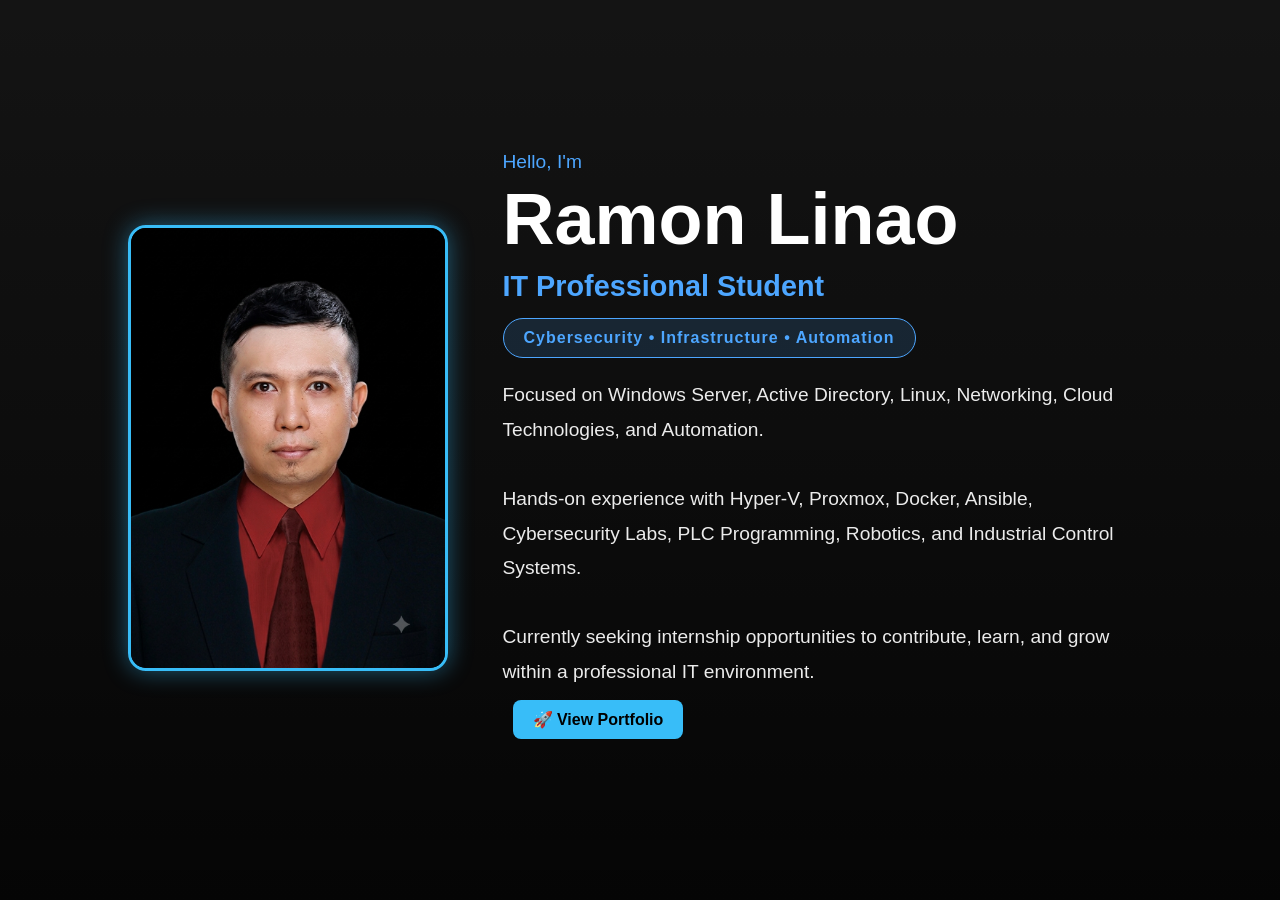
<file: index.html>
<!DOCTYPE html>

<html lang="en">

<head>
<meta charset="UTF-8">
<meta name="viewport" content="width=device-width, initial-scale=1.0">

<title>Ramon Linao</title>

<link rel="stylesheet" href="style.css">

<link
    rel="stylesheet"
    href="https://cdnjs.cloudflare.com/ajax/libs/font-awesome/6.5.1/css/all.min.css"
    integrity="sha384-t1nt8BQoYMLFN5p42tRAtuAAFQaCQODekUVeKKZrEnEyp4H2R0RHFz0KWpmj7i8g"
    crossorigin="anonymous"
    referrerpolicy="no-referrer"
>

</head>

<body>

<div class="landing-container">

<div class="landing-image">
    <img src="images/ramonlinao.png" alt="Ramon Linao">
</div>

<div class="landing-content">
<h4>Hello, I'm</h4>

<h1>Ramon Linao</h1>

<h2>IT Professional Student</h2>

<div class="hero-badge">
    Cybersecurity • Infrastructure • Automation
</div>

<p class="hero-summary">

Focused on Windows Server, Active Directory,
Linux, Networking, Cloud Technologies,
and Automation.

<br><br>

Hands-on experience with Hyper-V, Proxmox,
Docker, Ansible, Cybersecurity Labs,
PLC Programming, Robotics,
and Industrial Control Systems.

<br><br>

Currently seeking internship opportunities
to contribute, learn, and grow within a
professional IT environment.

</p>
    
    <a href="portfolio.html" class="btn">
        🚀 View Portfolio
    </a>
</div>

</div>

</body>
</html>
</file>
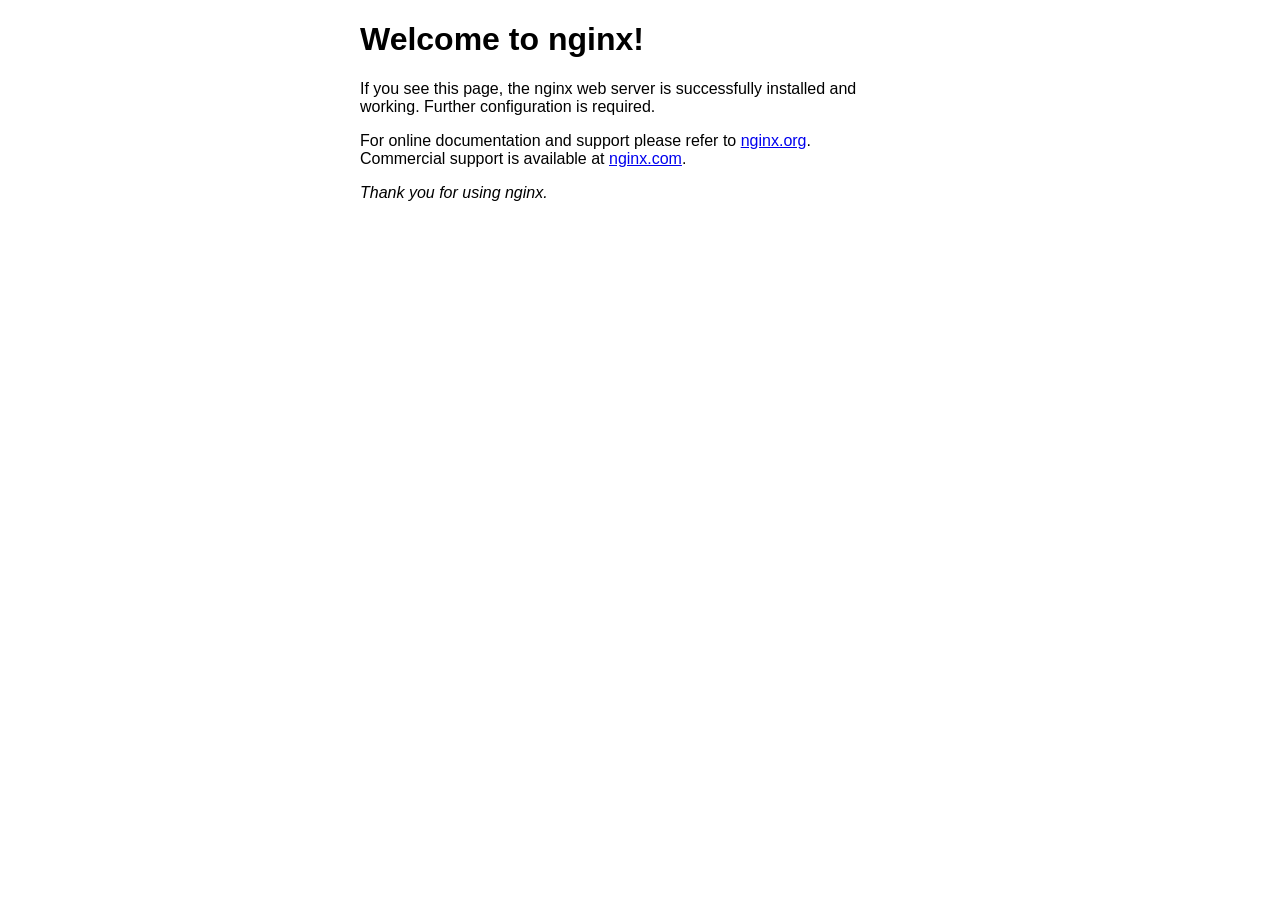
<file: index.nginx-debian.html>
<!DOCTYPE html>
<html>
<head>
<title>Welcome to nginx!</title>
<style>
html { color-scheme: light dark; }
body { width: 35em; margin: 0 auto;
font-family: Tahoma, Verdana, Arial, sans-serif; }
</style>
</head>
<body>
<h1>Welcome to nginx!</h1>
<p>If you see this page, the nginx web server is successfully installed and
working. Further configuration is required.</p>

<p>For online documentation and support please refer to
<a href="http://nginx.org/">nginx.org</a>.<br/>
Commercial support is available at
<a href="http://nginx.com/">nginx.com</a>.</p>

<p><em>Thank you for using nginx.</em></p>
</body>
</html>
</file>
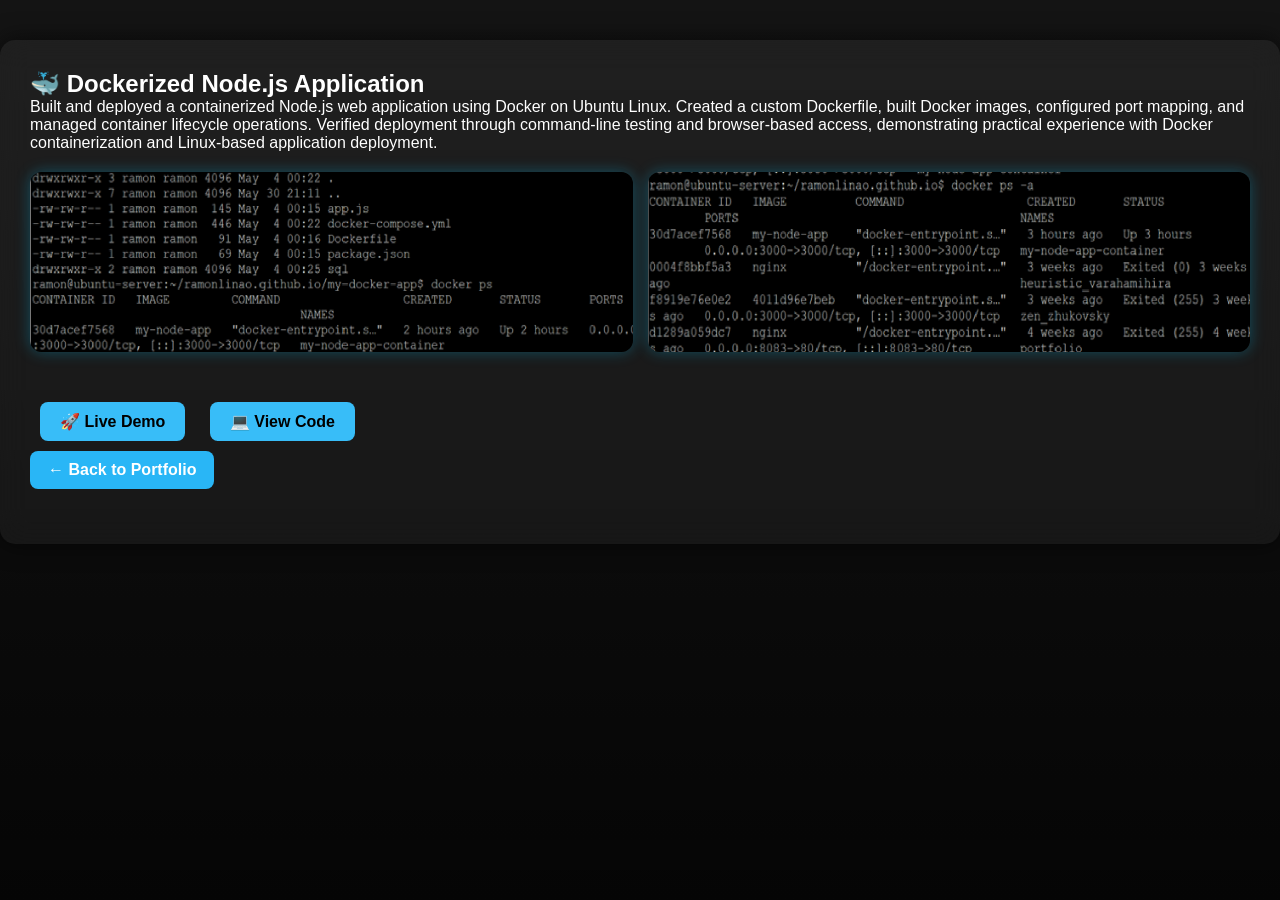
<file: projects/docker.html>
<!DOCTYPE html>
<html lang="en">
<head>
    <meta charset="UTF-8">
    <title>Dockerized Node.js Application</title> 
    <link rel="stylesheet" href="../style.css">
</head>
<body>

<section class="card">
    <h1>🐳 Dockerized Node.js Application</h1>
    <p>
    Built and deployed a containerized Node.js web application using Docker
    on Ubuntu Linux. Created a custom Dockerfile, built Docker images,
    configured port mapping, and managed container lifecycle operations.
    Verified deployment through command-line testing and browser-based
    access, demonstrating practical experience with Docker containerization
    and Linux-based application deployment.
    </p>
    
    <!-- 🔥 SCREENSHOTS -->
    <div class="project-images">

    <img src="../assets/images/docker-build.png"
         class="project-img"
         alt="Dockerized Node.js Application">

    <img src="../assets/images/docker-containers.png"
         class="project-img"
         alt="Docker Containers">

    </div>    
    
    <!-- 🔥 BUTTONS -->
    <div class="buttons">
    <a href="http://192.168.5.137:3000"
       target="_blank"
       class="btn">
    🚀 Live Demo
    </a>
     
    <a href="https://github.com/RamonLinao/ramonlinao.github.io" target="_blank" class="btn">
        💻 View Code
    </a>

    </div>

    <a href="../portfolio.html" class="back-btn">
       ← Back to Portfolio
    </a>

    </section>

</body>
</html>
</file>
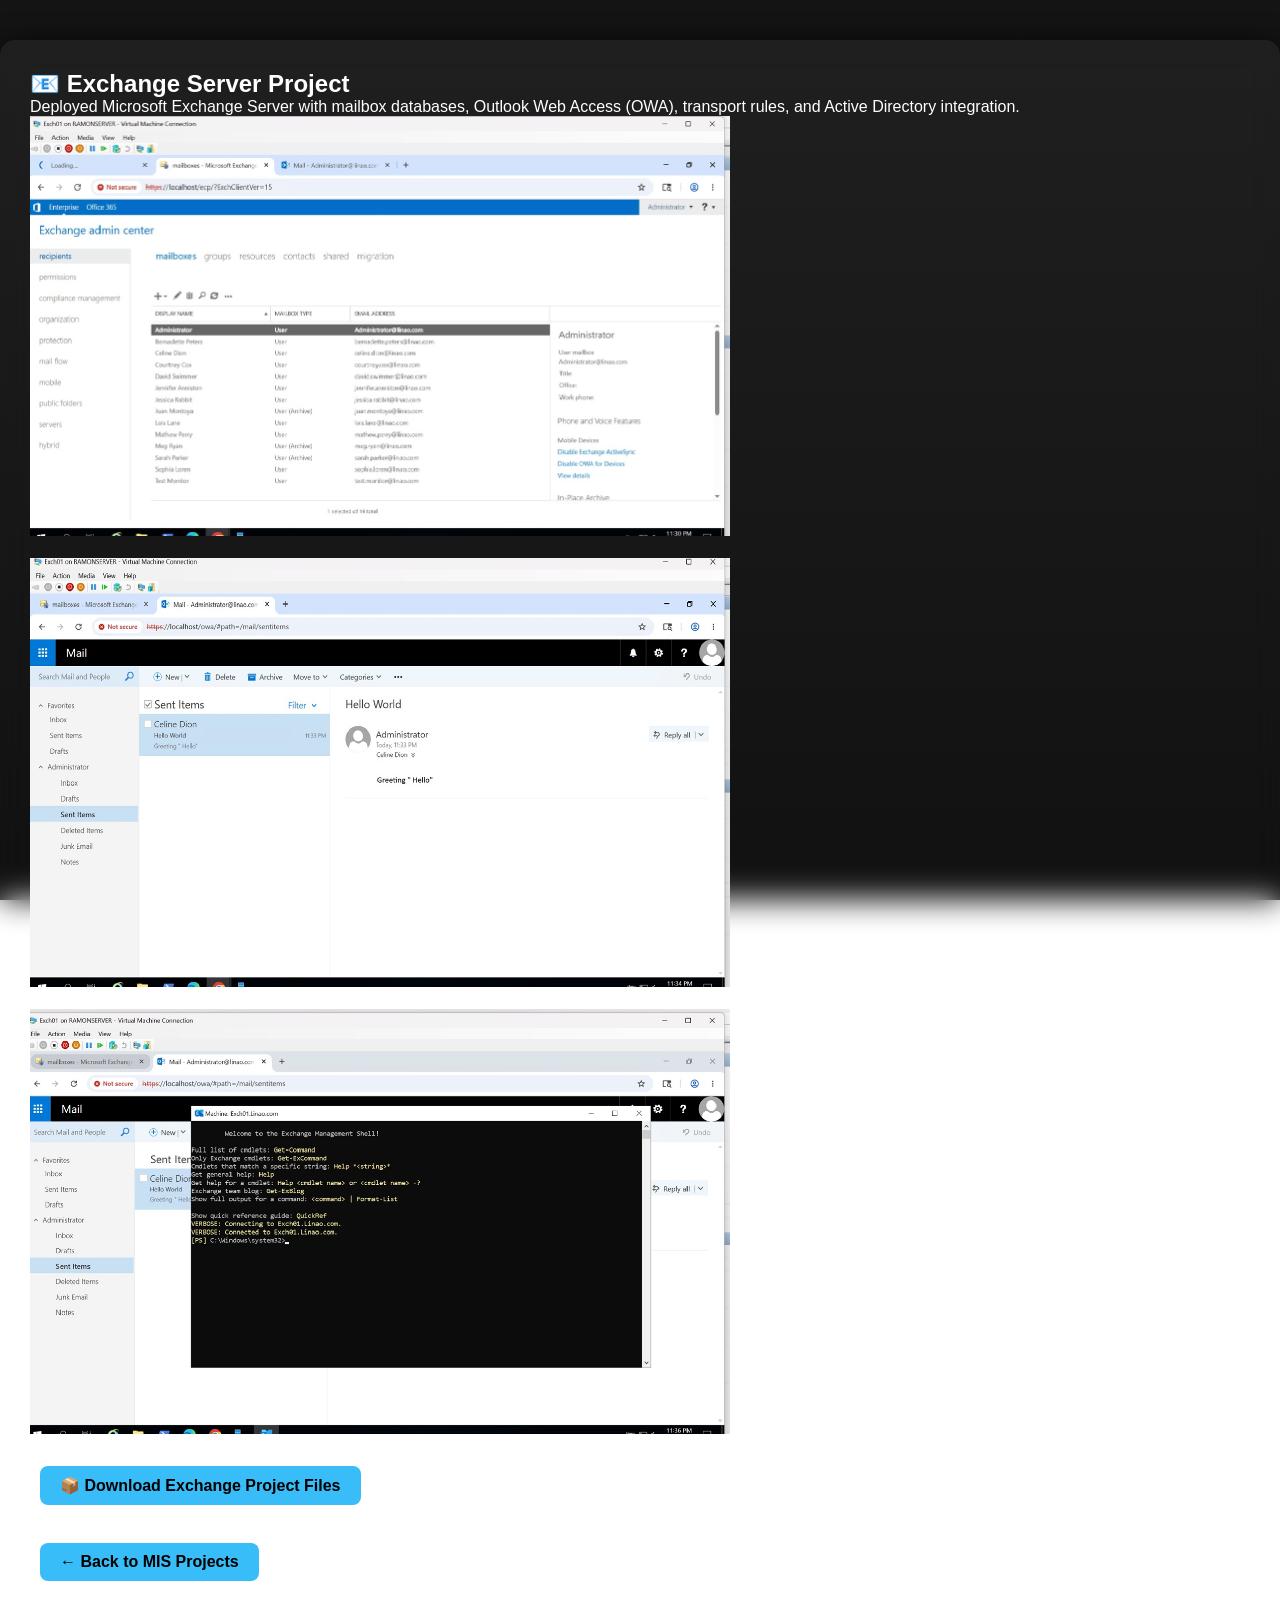
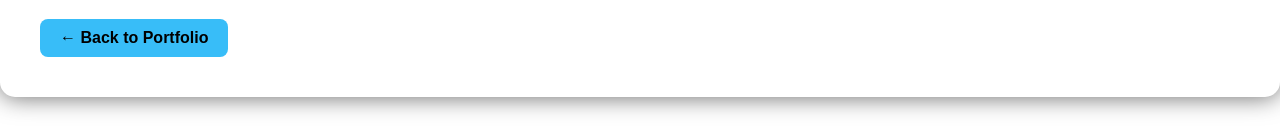
<file: projects/exchange.html>
<!DOCTYPE html>
<html lang="en">

<head>
    <meta charset="UTF-8">
    <title>Exchange Server Project</title>
    <link rel="stylesheet" href="../style.css">
</head>

<body>

<section class="card">

    <h1>📧 Exchange Server Project</h1>

    <p>
        Deployed Microsoft Exchange Server with mailbox databases,
        Outlook Web Access (OWA), transport rules, and Active Directory integration.
    </p>

    <img src="../assets/images/EXCH1.png" width="700">

    <br><br>

    <img src="../assets/images/EXCH2.png" width="700">

    <br><br>

    <img src="../assets/images/EXCH3.png" width="700">

    <br><br>

    <a href="../assets/zip/RamonLinao.zip"
       download
       class="btn">
        📦 Download Exchange Project Files
    </a>

    <br><br>

    <a href="mis.html" class="btn">
        ← Back to MIS Projects
    </a>

    <br><br>

    <a href="../index.html" class="btn">
        ← Back to Portfolio
    </a>

</section>

</body>
</html>
</file>
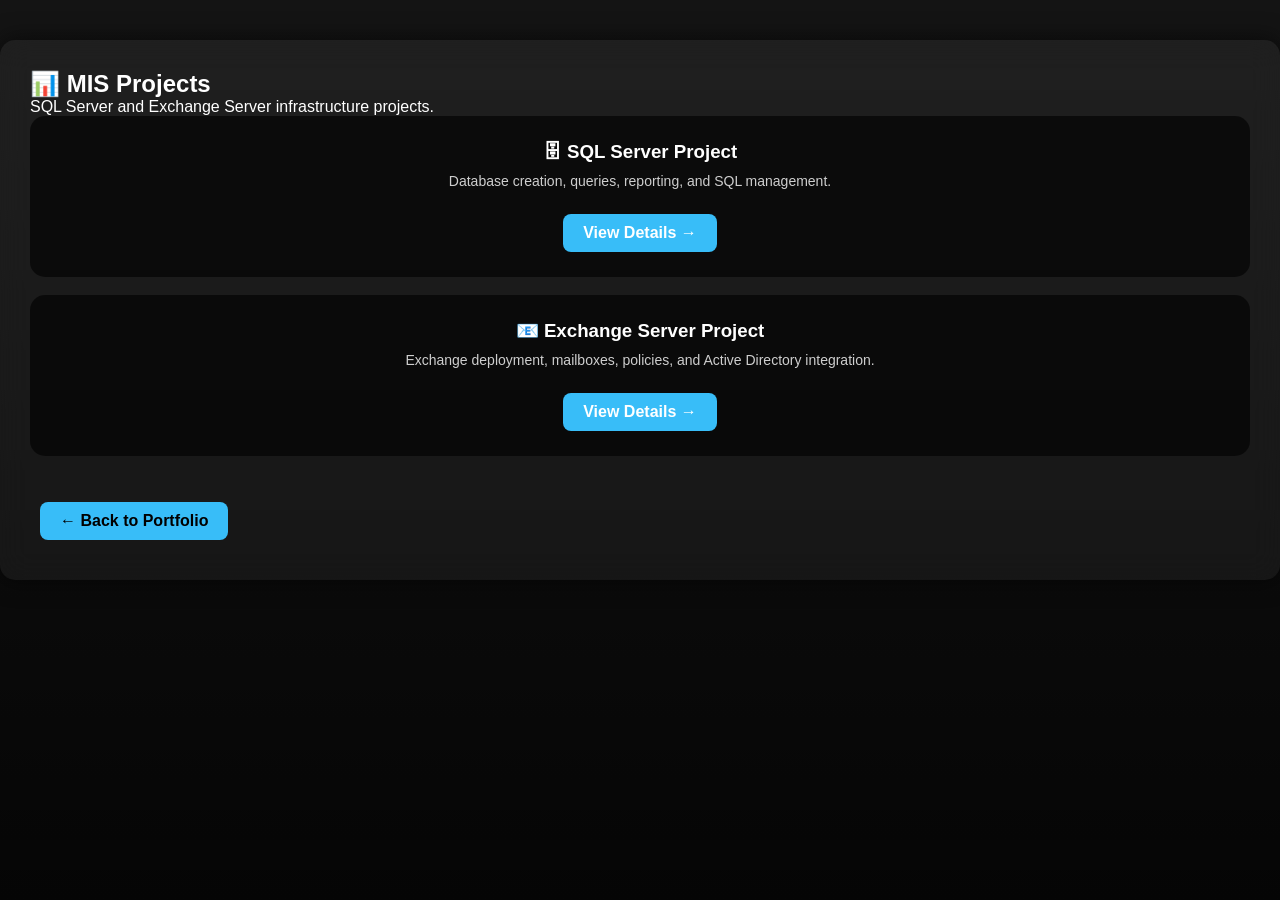
<file: projects/mis.html>
<!DOCTYPE html>
<html lang="en">

<head>
    <meta charset="UTF-8">
    <title>MIS Projects</title>
    <link rel="stylesheet" href="../style.css">
</head>

<body>

<section class="card">

    <h1>📊 MIS Projects</h1>

    <p>
        SQL Server and Exchange Server infrastructure projects.
    </p>

    <div class="project">

        <h3>🗄 SQL Server Project</h3>

        <p>
            Database creation, queries, reporting, and SQL management.
        </p>

        <a href="sqlserver.html" class="btn">
            View Details →
        </a>

    </div>

    <br>

    <div class="project">

    <h3>📧 Exchange Server Project</h3>

    <p>
        Exchange deployment, mailboxes, policies,
        and Active Directory integration.
    </p>

    <a href="exchange.html" class="btn">
        View Details →
    </a>

</div>

<br><br>

<a href="../index.html" class="btn">
    ← Back to Portfolio
</a>

</section>

</body>
</html>
</file>
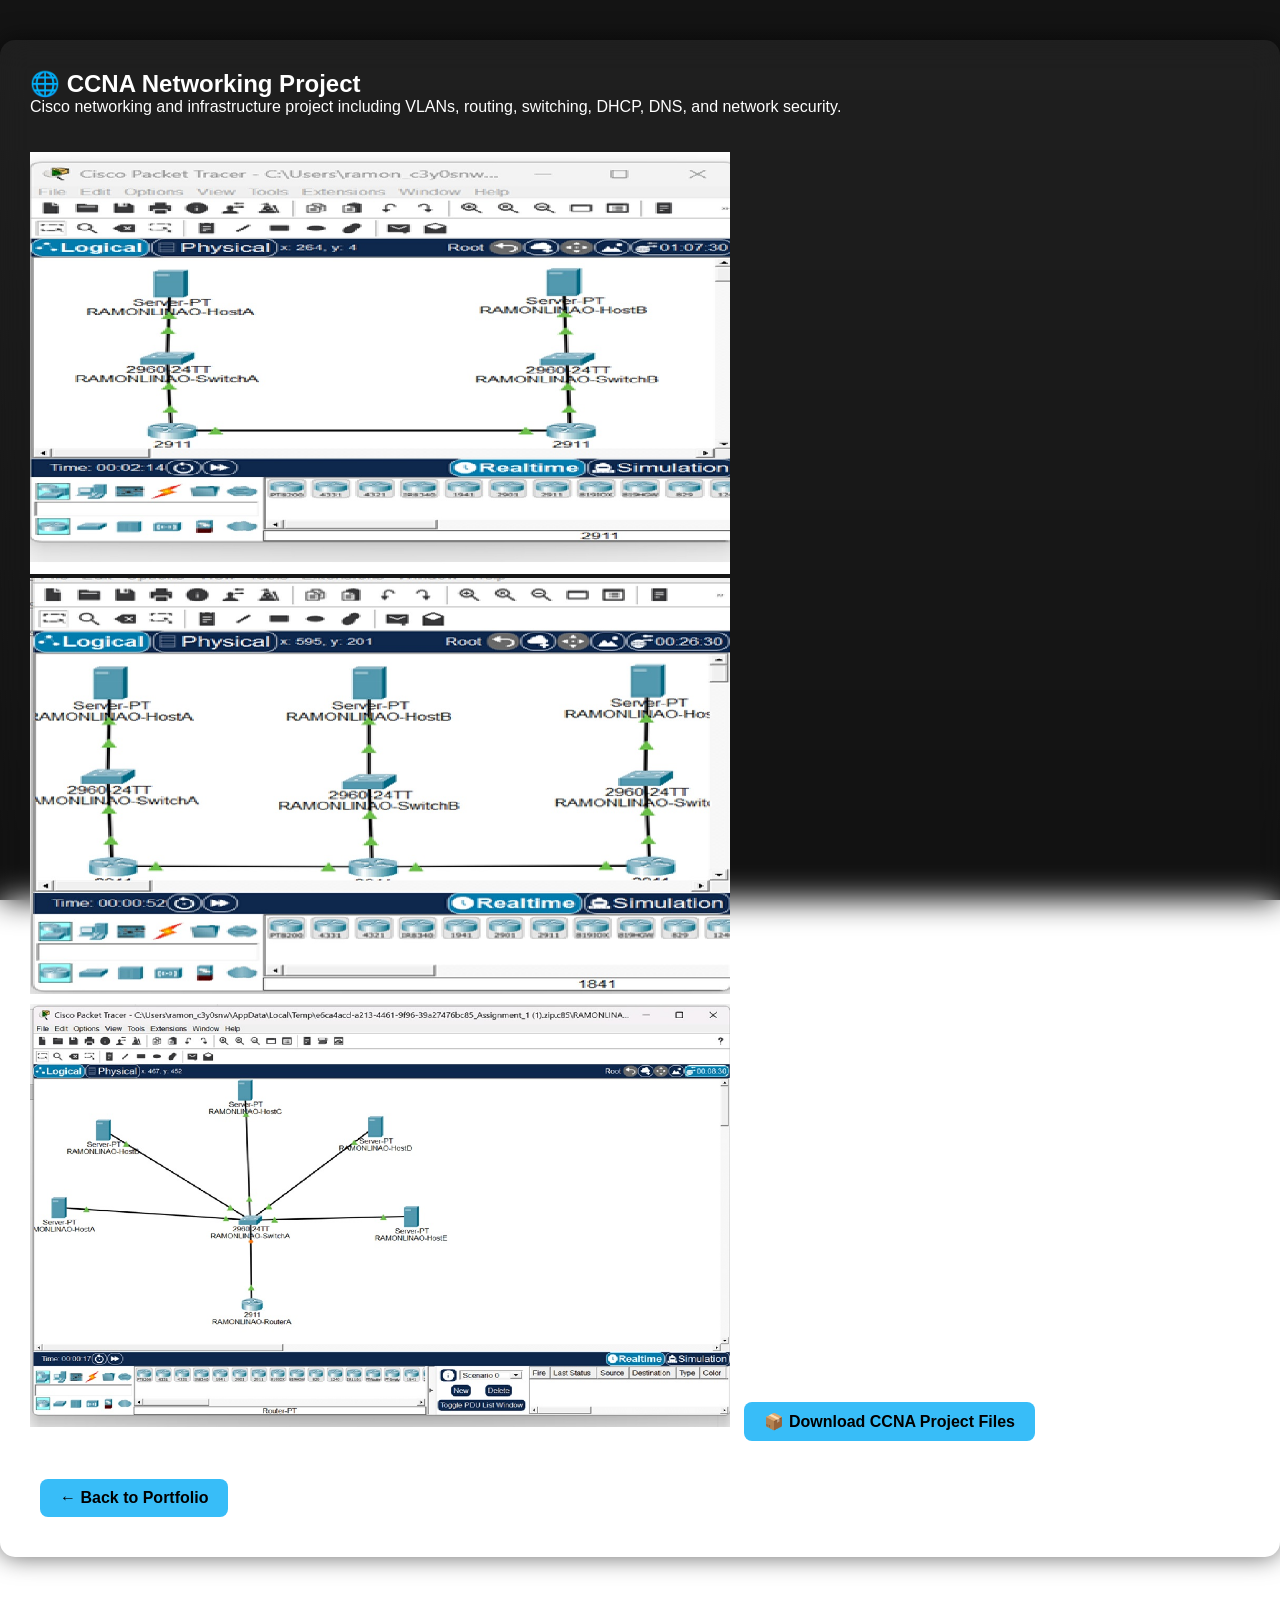
<file: projects/networking.html>
<!DOCTYPE html>
<html lang="en">

<head>
    <meta charset="UTF-8">
    <meta name="viewport" content="width=device-width, initial-scale=1.0">
    <title>CCNA Networking Project</title>

    <link rel="stylesheet" href="../style.css">
</head>

<body>

<section class="card">

    <h1>🌐 CCNA Networking Project</h1>

    <p>
        Cisco networking and infrastructure project including
        VLANs, routing, switching, DHCP, DNS, and network security.
    </p>

    <br><br>

    <img src="../assets/images/packet1.png" width="700">

    <img src="../assets/images/packet2.png" width="700">

    <img src="../assets/images/packet3.png" width="700">
    
    <a href="ccna/CCNA_Project.zip"
       download
       class="btn">
        📦 Download CCNA Project Files
    </a>
    
    <br><br>

    <a href="../index.html" class="btn">
        ← Back to Portfolio
    </a>

</section>

</body>
</html>
</file>
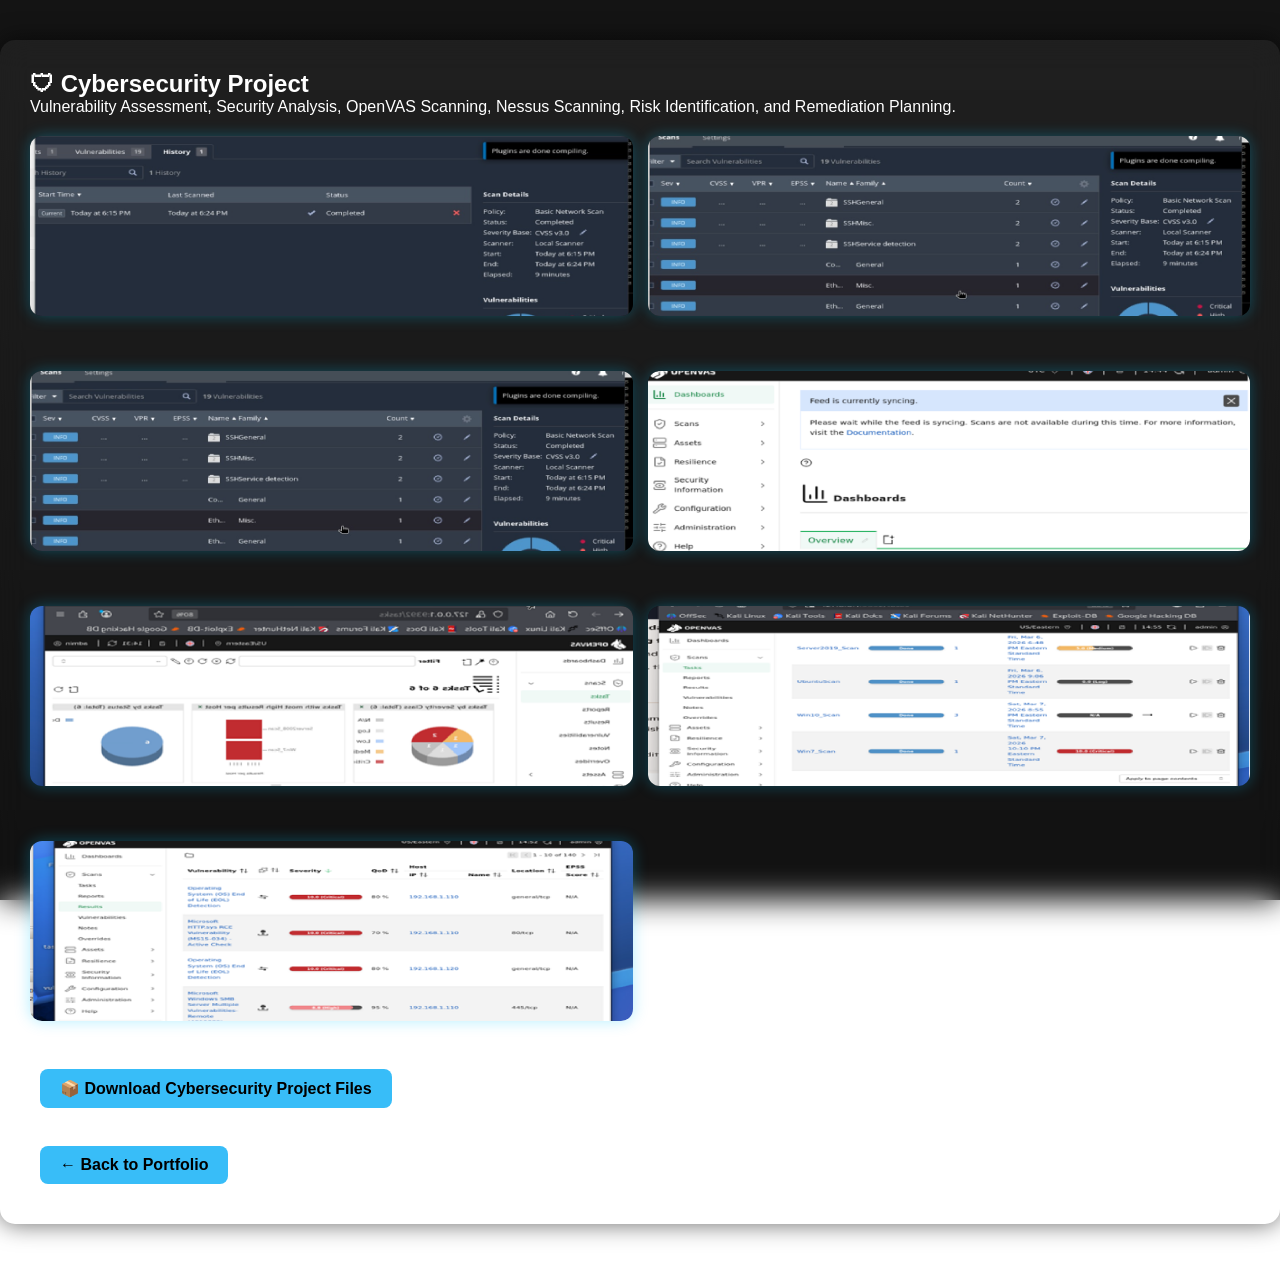
<file: projects/security.html>
<!DOCTYPE html>
<html lang="en">

<head>
    <meta charset="UTF-8">
    <meta name="viewport" content="width=device-width, initial-scale=1.0">
    <title>Cybersecurity Project | Ramon Linao</title>

    <link rel="stylesheet" href="../style.css">
</head>

<body>

<section class="card">

    <h1>🛡 Cybersecurity Project</h1>

    <p>
        Vulnerability Assessment, Security Analysis, OpenVAS Scanning,
        Nessus Scanning, Risk Identification, and Remediation Planning.
    </p>

    <div class="project-images">

        <img src="../assets/images/nessus1.png"
             class="project-img"
             alt="Nessus Scan">

        <img src="../assets/images/nessus2.png"
             class="project-img"
             alt="Nessus Results">

        <img src="../assets/images/nessus3.png"
             class="project-img"
             alt="Nessus Findings">

        <img src="../assets/images/Openvas1.png"
             class="project-img"
             alt="OpenVAS Dashboard">

        <img src="../assets/images/Openvas2.png"
             class="project-img"
             alt="OpenVAS Scan">

        <img src="../assets/images/Openvas3.png"
             class="project-img"
             alt="OpenVAS Report">

        <img src="../assets/images/Openvas4.png"
             class="project-img"
             alt="OpenVAS Results">

    </div>

    <br>

    <a href="../assets/zip/CyberSec.zip"
       download
       class="btn">
       📦 Download Cybersecurity Project Files
    </a>

    <br><br>

    <a href="../index.html"
       class="btn">
       ← Back to Portfolio
    </a>

</section>

</body>
</html>
</file>
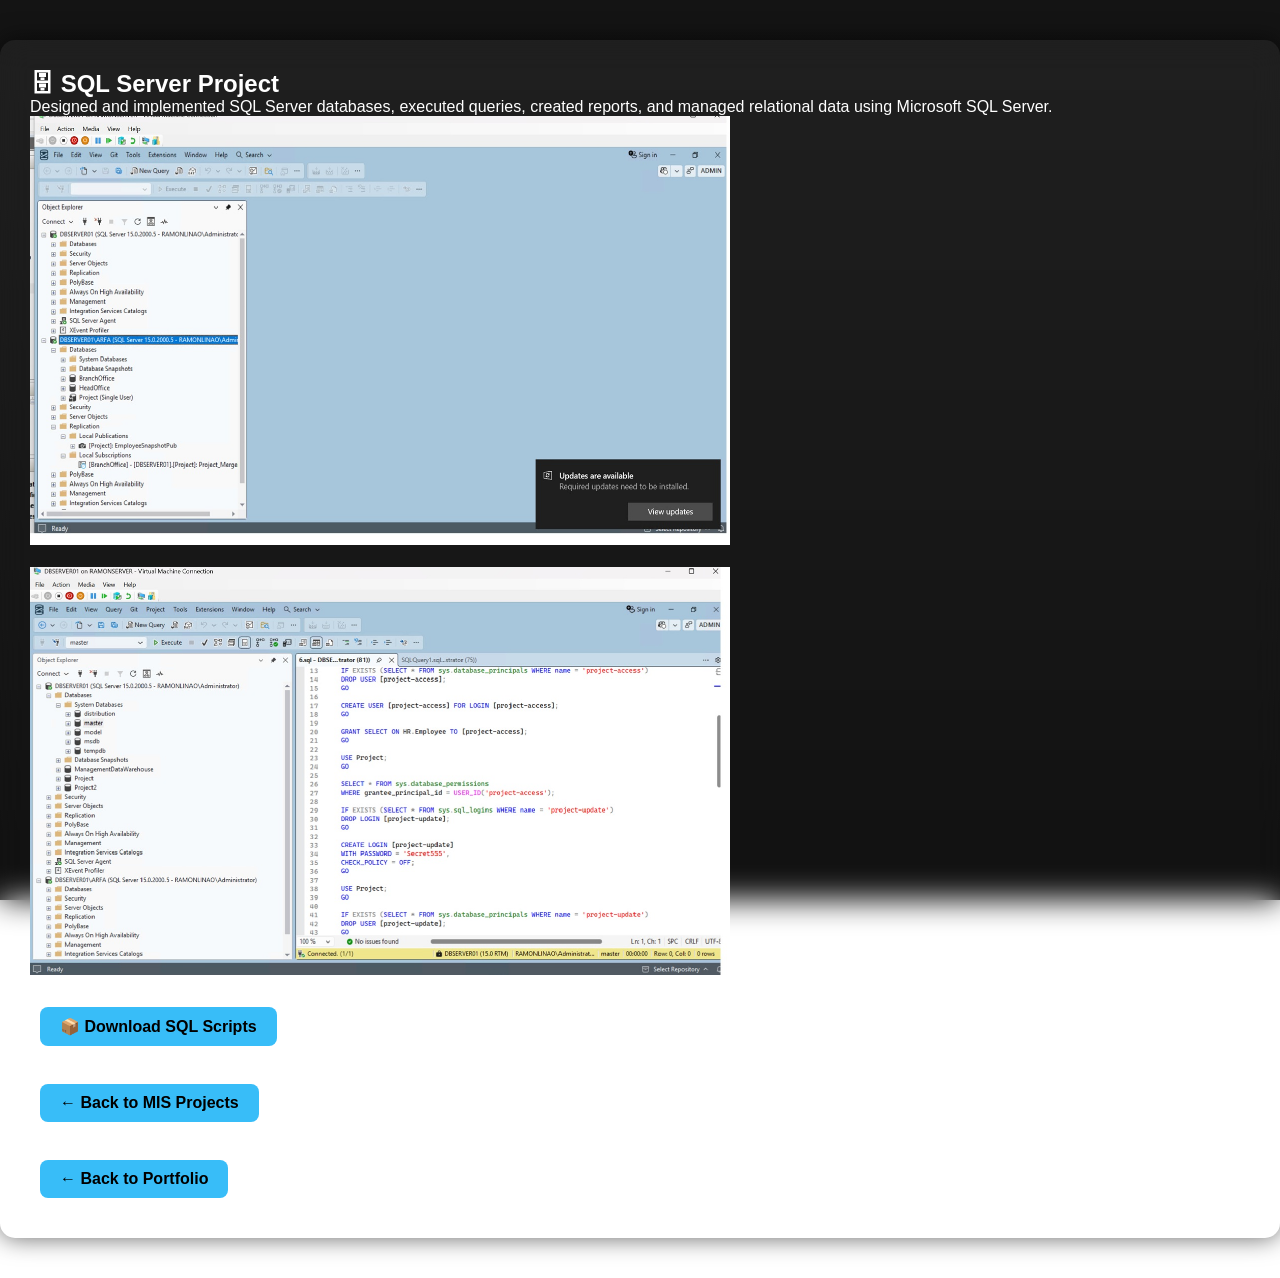
<file: projects/sqlserver.html>
<!DOCTYPE html>
<html lang="en">

<head>
    <meta charset="UTF-8">
    <title>SQL Server Project</title>
    <link rel="stylesheet" href="../style.css">
</head>

<body>

<section class="card">

    <h1>🗄 SQL Server Project</h1>

    <p>
        Designed and implemented SQL Server databases,
        executed queries, created reports, and managed
        relational data using Microsoft SQL Server.
    </p>

    <img src="../assets/images/SQL1.png"
         width="700"
         alt="SQL Database">

    <br><br>

    <img src="../assets/images/SQL2.png"
         width="700"
         alt="SQL Queries">

    <br><br>

    <a href="../assets/zip/ProjectScript.zip"
       download
       class="btn">
        📦 Download SQL Scripts
    </a>

    <br><br>

    <a href="mis.html" class="btn">
        ← Back to MIS Projects
    </a>

    <br><br>

    <a href="../index.html" class="btn">
        ← Back to Portfolio
    </a>

</section>

</body>
</html>
</file>
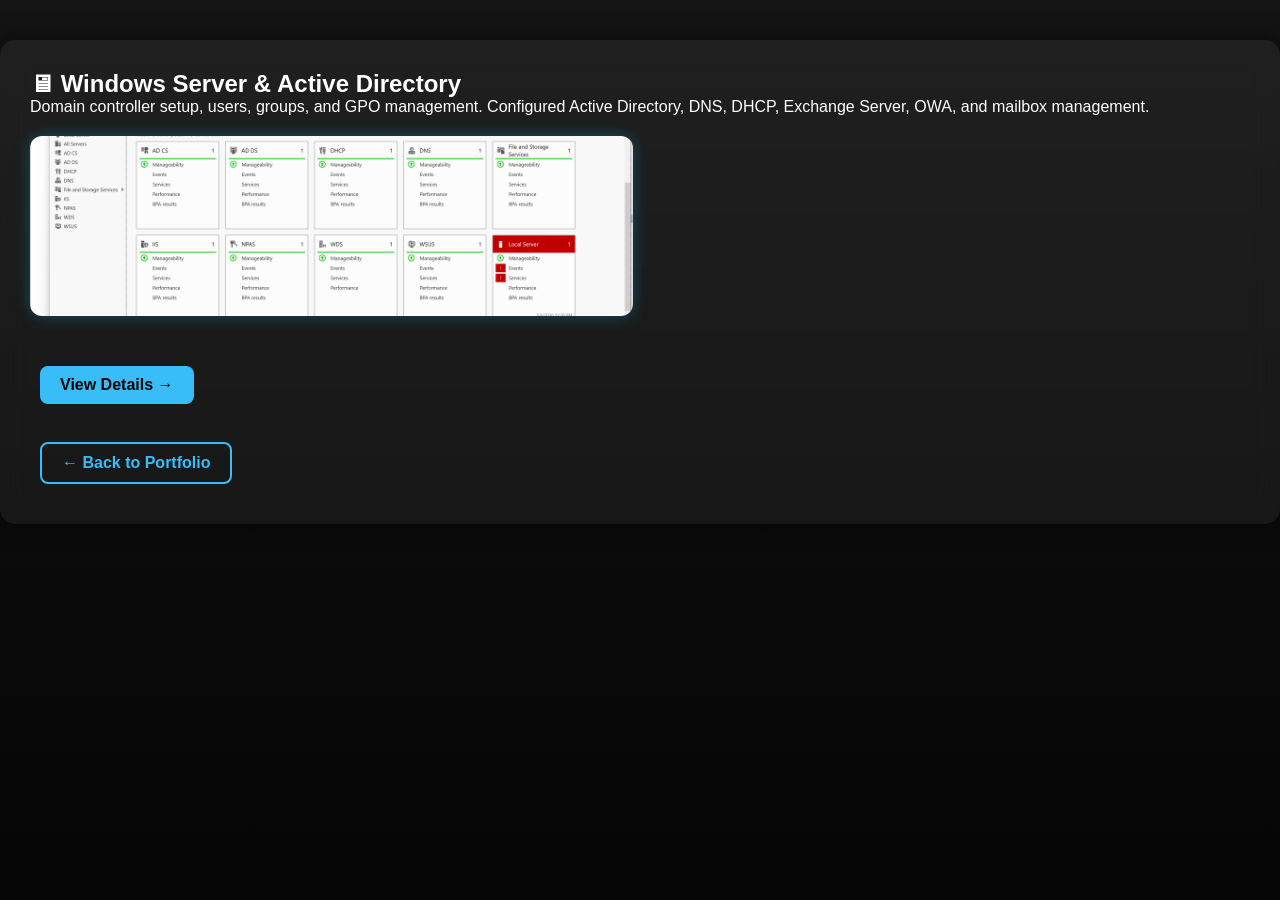
<file: projects/windows.html>
<!DOCTYPE html>
<html lang="en">

<head>
    <meta charset="UTF-8">
    <title>Windows Server Project</title>
    <link rel="stylesheet" href="../style.css">
</head>

<body>

<section class="card">

    <h1>🖥 Windows Server & Active Directory</h1>

    <p>
        Domain controller setup, users, groups, and GPO management.
        Configured Active Directory, DNS, DHCP,
        Exchange Server, OWA, and mailbox management.
    </p>

    <!-- 📸 SCREENSHOTS -->
    <div class="project-images">

        <img src="../assets/images/winserver.png"
             class="project-img clickable"
             alt="Windows Server">

    </div>

    <div class="buttons">

        <a href="../assets/zip/ramonlinao.zip"
           class="btn">
            View Details →
        </a>

        <br><br>

        <a href="../index.html" class="btn outline">
           ← Back to Portfolio
        </a>


</div>

</section>

</body>
</html>
</file>
<file: style.css>
/* ================= RESET ================= */
* {
    margin: 0;
    padding: 0;
    box-sizing: border-box;
}

/* ================= BODY ================= */
body {
    font-family: 'Poppins', sans-serif;
    color: white;

    background:
    linear-gradient(
    rgba(0,0,0,0.92),
    rgba(0,0,0,0.98)
    );

    background-size: cover;
    background-position: center;
    background-attachment: fixed;
}

/* ================= NAVBAR ================= */
nav {
    display: flex;
    justify-content: space-between;
    padding: 20px 50px;
    background: rgba(0,0,0,0.6);
    backdrop-filter: blur(10px);
}

nav h2 {
    color: #38bdf8;
}

/* ===== RL TECH LOGO ===== */

.logo-container {
    display: flex;
    align-items: center;
    gap: 15px;
}

.site-logo {
    width: 70px;
    height: 70px;
    object-fit: contain;
    border-radius: 10px;
}

.logo {
    margin: 0;
}
nav h2 {
    color: #38bdf8;
}

nav a {
    color: white;
    margin-left: 20px;
    text-decoration: none;
    transition: 0.3s;
}

nav a:hover {
    color: #38bdf8;
}

/* ================= HERO ================= */
.hero-logo {
    text-align: center;
    margin-bottom: 25px;
}

.hero-logo img {
    width: 250px;
    max-width: 100%;
    height: auto;
}

.hero {
    text-align: center;
    padding: 120px 20px 60px;
}

.hero h1 {
    font-size: 48px;
    color: #38bdf8;
}

.hero p {
    margin: 20px auto;
    max-width: 700px;
}

.hero h1 {
    font-size: 50px;
    color: #38bdf8;
}

.hero p {
    margin-top: 10px;
    font-size: 18px;
    opacity: 0.8;
}

/* ================= BUTTONS ================= */
.buttons {
    margin-top: 20px;
}

.btn {
    display: inline-block;
    margin: 10px;
    padding: 12px 20px;
    background: linear-gradient(90deg, #38bdf8, #0ea5e9);
    color: black;
    border-radius: 6px;
    text-decoration: none;
    font-weight: bold;
    transition: all 0.3s ease;
}

.btn:hover {
    transform: translateY(-3px);
    box-shadow: 0 0 15px #38bdf8;
}

.btn.live {
    background: #00c6ff;
    margin-top: 10px;
    display: inline-block;
}

.back-btn {
    display: inline-block;
    margin: 0 0 25px 0;
    padding: 10px 18px;
    background: #29b6f6;
    color: white;
    text-decoration: none;
    border-radius: 8px;
    font-weight: bold;
    transition: 0.3s;
}

.back-btn:hover {
    background: #0288d1;
}

/* ================= CARD ================= */
.card {
    background: rgba(255, 255, 255, 0.05);
    backdrop-filter: blur(15px);
    border-radius: 15px;
    padding: 30px;
    margin: 40px auto;
    max-width: 1200px;
    width: 100%;
    box-shadow: 0 0 25px rgba(0,0,0,0.6);
}

/* ================= SKILLS (FAANG STYLE) ================= */
.skills-grid {
    display: grid;
    grid-template-columns: repeat(auto-fit, minmax(220px, 1fr));
    gap: 25px;
    margin-top: 25px;
}

/* Skill Card */
.skill {
    background: rgba(255,255,255,0.05);
    backdrop-filter: blur(12px);
    padding: 20px;
    border-radius: 15px;
    position: relative;
    overflow: hidden;
    transition: all 0.3s ease;
}

/* Glow border — modern cross-browser masking */
.skill::before {
    content: "";
    position: absolute;
    inset: 0;
    border-radius: 15px;
    padding: 1px;
    background: linear-gradient(120deg, transparent, #38bdf8, transparent);

    /* Compatibility with older WebKit browsers */
    -webkit-mask:
        linear-gradient(#000 0 0) content-box,
        linear-gradient(#000 0 0);
    -webkit-mask-composite: xor;

    /* Standard CSS masking */
    mask:
        linear-gradient(#000 0 0) content-box,
        linear-gradient(#000 0 0);
    mask-composite: exclude;

    opacity: 0;
    transition: 0.3s;
}

.skill:hover::before {
    opacity: 1;
}

.skill:hover {
    transform: translateY(-10px) scale(1.03);
    box-shadow: 0 0 25px rgba(56,189,248,0.4);
}

/* Title */
.skill h3 {
    margin-bottom: 10px;
}

/* Progress Bar */
.bar {
    background: rgba(255,255,255,0.1);
    height: 10px;
    border-radius: 6px;
    overflow: hidden;
    margin-top: 12px;
}

/* Animated Fill */
.fill {
    height: 100%;
    width: 0;
    background: linear-gradient(90deg, #38bdf8, #0ea5e9);
    box-shadow: 0 0 10px #38bdf8;
    border-radius: 6px;
    transition: width 2s ease;
}

/* Trigger animation */
.fade-in.show .fill.linux { width: 90%; }
.fade-in.show .fill.sql { width: 85%; }
.fade-in.show .fill.docker { width: 80%; }
.fade-in.show .fill.net { width: 75%; }
.fade-in.show .fill.win { width: 85%; }

/* ================= PROJECTS ================= */
.project {
    background: rgba(0,0,0,0.6);
    border-radius: 15px;
    overflow: hidden;
    padding: 15px;
    transition: 0.3s;
    text-align: center;
}

.project:hover {
    transform: translateY(-10px);
    box-shadow: 0 0 20px #38bdf8;
}

.project.highlight {
    border: 1px solid #38bdf8;
}

.project-img {
    width: 100%;
    height: 180px;
    object-fit: cover;
    border-radius: 10px;
    margin-bottom: 15px;
}

.project-images {
    display: grid;
    grid-template-columns: 1fr 1fr;
    gap: 15px;
}

.projects-container {
    display: grid;
    grid-template-columns: repeat(auto-fit, minmax(280px, 1fr));
    gap: 30px;
    margin-top: 30px;
}

.project .btn {
    text-decoration: none;
    color: white;
}

.project .btn:hover {
    color: white;
}

/* ================= TAGS ================= */
.tags {
    margin-top: 10px;
}

.tags span {
    display: inline-block;
    background: #38bdf8;
    color: black;
    padding: 4px 8px;
    margin: 4px;
    border-radius: 5px;
    font-size: 12px;
}

/* ================= LINKS ================= */
.links {
    margin-top: 10px;
}

.links a {
    color: #38bdf8;
    text-decoration: none;
    font-size: 14px;
}

.links a:hover {
    text-decoration: underline;
}

/* ================= FOOTER ================= */
footer {
    text-align: center;
    padding: 20px;
}

/* ================= ANIMATIONS ================= */
.fade-in {
    opacity: 0;
    transform: translateY(30px);
    transition: all 1s ease;
}

.fade-in.show {
    opacity: 1;
    transform: translateY(0);
}    
/* ================= ICONS ================= */
.skill i {
    margin-right: 8px;
    color: #38bdf8;
}

/* ================= COUNT TEXT ================= */
.count {
    float: right;
    color: #38bdf8;
    font-weight: bold;
}

/* ================= DASHBOARD STATS ================= */
.stats {
    display: grid;
    grid-template-columns: repeat(auto-fit, minmax(150px, 1fr));
    gap: 20px;
    margin-top: 20px;
}

.stat {
    text-align: center;
    padding: 20px;
    border-radius: 12px;
    background: rgba(0,0,0,0.5);
    transition: 0.3s;
}

.stat:hover {
    transform: scale(1.05);
    box-shadow: 0 0 20px #38bdf8;
}

.stat h3 {
    font-size: 28px;
    color: #38bdf8;
}

/* ===== DASHBOARD ===== */
.dashboard {
    display: grid;
    grid-template-columns: repeat(auto-fit, minmax(250px, 1fr));
    gap: 20px;

    align-items: start;
}

.monitor {
    background: rgba(0,0,0,0.6);
    padding: 20px;
    border-radius: 12px;
    text-align: center;
}

.monitor h3 {
    margin-bottom: 10px;
}

/* Different colors */
.fill.cpu {
    background: linear-gradient(90deg, #22c55e, #4ade80);
}

.fill.ram {
    background: linear-gradient(90deg, #f59e0b, #fbbf24);
}

/* LOG BOX */
/* LOG BOX */
.logs {
    background: black;
    padding: 15px;
    border-radius: 10px;

    font-family: monospace;
    font-size: 12px;

    color: #00ff88;

    height: 350px;
    max-height: 350px;
    
    overflow-y: auto;

    box-shadow: 0 0 15px #38bdf8;
    
}

/* Tablet/Desktop */
@media (min-width: 768px) {
    .project-images {
        grid-template-columns: 1fr 1fr;
    }
}
#logBox {
    height: 150px;
    overflow-y: auto;
    color: #00ff88;
}

/* ===== RESUME BUTTONS ===== */
.resume-buttons {
    margin-top: 20px;
}

.project h3 {
    margin: 10px 0;
}

.project p {
    font-size: 14px;
    opacity: 0.8;
    margin-bottom: 15px;
}
.btn {
    display: inline-block;
    padding: 10px 20px;
    margin-right: 10px;
    background: #38bdf8;
    color: #000;
    border-radius: 8px;
    text-decoration: none;
    font-weight: 600;
    transition: 0.3s;
}

.btn:hover {
    transform: scale(1.05);
    box-shadow: 0 0 15px #38bdf8;
}

.btn.outline {
    background: transparent;
    border: 2px solid #38bdf8;
    color: #38bdf8;
}

/* ===== THEME TOGGLE BUTTON ===== */
.toggle-btn {
    margin-left: 15px;
    padding: 6px 12px;
    border-radius: 8px;
    border: none;
    cursor: pointer;
    background: #00c3ff;
    color: black;
    font-size: 14px;
}

/* ===== LIGHT MODE ===== */

.light-mode {

    background:
        linear-gradient(
            rgba(255,255,255,0.80),
            rgba(255,255,255,0.85)
        ),
        url("assets/images/cloudphoto.jpg");

    background-size: cover;
    background-position: center;
    background-attachment: fixed;

    color: #111;
}

.light-mode .card {
    background: white;
    color: #111;
}

.light-mode nav {
    background: #ffffff;
    color: #111;
}

.light-mode nav a {
    color: #111 !important;
}

.light-mode nav a:hover {
    color: #38bdf8 !important;
}

.light-mode nav h2 {
    color: #38bdf8 !important;
}

/* LIGHTBOX */
#lightbox {
    display: none;
    position: fixed;
    z-index: 999;
    top: 0;
    left: 0;
    width: 100%;
    height: 100%;
    background: rgba(0,0,0,0.9);
    justify-content: center;
    align-items: center;
}

#lightbox-img {
    max-width: 90%;
    max-height: 90%;
    border-radius: 10px;
}

#closeBtn {
    position: absolute;
    top: 20px;
    right: 30px;
    font-size: 40px;
    color: white;
    cursor: pointer;
}

/* clickable hint */
.clickable {
    cursor: pointer;
}
.light-mode .project {
    background: #ffffff;
}

.light-mode .btn {
    background: #007bff;
    color: white;
}

body {
    overflow-x: hidden;
}

/* ===== FIX HORIZONTAL SCROLL ===== */
section, .card, .projects, .dashboard {
    max-width: 100%;
}

html, body {
    width: 100%;
    overflow-x: hidden;
}

.sidebar {
    width: 250px;
    position: fixed;
    left: 0;
    top: 0;
    height: 100%;
}

.main-content {
    margin-left: 250px;
    width: calc(100% - 250px);
}

.project-img {
    width: 100%;
    border-radius: 12px;
    margin: 20px 0;
    box-shadow: 0 0 15px rgba(0, 198, 255, 0.3);
}
/* LIGHTBOX */
#lightbox {
    display: none;
    position: fixed;
    z-index: 999;
    top: 0;
    left: 0;
    width: 100%;
    height: 100%;
    background: rgba(0,0,0,0.9);
    justify-content: center;
    align-items: center;
}

#lightbox-img {
    max-width: 90%;
    max-height: 90%;
    border-radius: 10px;
}

#closeBtn {
    position: absolute;
    top: 20px;
    right: 30px;
    font-size: 40px;
    color: white;
    cursor: pointer;
}

/* clickable hint */
.clickable {
    cursor: pointer;
}

#lightbox-img {
    animation: zoomIn 0.3s ease;
}

@keyframes zoomIn {
    from { transform: scale(0.8); opacity: 0; }
    to { transform: scale(1); opacity: 1; }
}

/* 🔥 FORCE BUTTON STYLE FIX */
.btn {
    text-decoration: none;
}

.btn:visited {
    color: white !important;
}

.btn:hover {
    color: white !important;
}

/* 🔥 FINAL FIX FOR DOCKER PROJECT TEXT */

.project h3,

.project p {
    color: inherit;
    text-decoration: none;
}

/* Ensure project cards are NOT treated like links */
.project {
    color: white;
}

.project .btn {
    text-decoration: none;
    color: white;
}

/* Fix any accidental link inheritance */
/* ===== FINAL LIGHT MODE PROJECT FIX ===== */

.light-mode .project {
    background: white !important;
    color: black !important;
    border: 1px solid #ddd;
    box-shadow: 0 0 10px rgba(0,0,0,0.1);
}

.light-mode .project h3,
.light-mode .project p,
.light-mode .project a {
    color: black !important;
}

.light-mode .project .btn {
    color: white !important;
}

/* LANDING PAGE */

.landing-container {

    display: flex;
    align-items: center;
    justify-content: center;

    gap: 55px;

    min-height: 100vh;

    padding: 60px;
}

.landing-image img {
    width: 320px;
    max-width: 100%;
    height: auto;

    border-radius: 18px;

    border: 3px solid #38bdf8;

    box-shadow:
        0 0 25px rgba(56,189,248,.45);

    transition: .4s ease;
}

.landing-image img:hover{
    transform: scale(1.03);
    box-shadow:
        0 0 40px rgba(56,189,248,.75);
}
.landing-content{
    max-width:650px;
}

.landing-content h1{
    font-size:72px;
    margin-bottom:10px;
}

.landing-content h2{
    font-size:48px;
    color:#38bdf8;
    margin-bottom:20px;
}

.hero-summary{
    font-size:22px;
    line-height:1.8;
}

.landing-content p {

    font-size: 1.2rem;

    line-height: 1.8;

}

.social-links {

    display: flex;

    gap: 15px;

    margin: 20px 0;

}

.social-links a {

    color: white;

    text-decoration: none;

    border: 1px solid #4fc3f7;

    padding: 10px 18px;

    border-radius: 6px;

    transition: 0.3s;

}

.social-links a:hover {

    background: #4fc3f7;

    color: black;

}

/* Contact Links */
#contact a {
    color: #4da6ff;
    text-decoration: none;
    font-weight: 600;
}

#contact a:hover {
    color: #80c1ff;
    text-decoration: underline;
}

/* Landing Page Titles */

.landing-content h4 {
    color: #4da6ff;
    font-size: 1.2rem;
    margin-bottom: 5px;
    font-weight: 500;
}

.landing-content h2 {
    color: #4da6ff;
    font-size: 1.8rem;
    margin-top: 5px;
    margin-bottom: 15px;
    font-weight: 600;
}

/* Hero Badge */

.hero-badge {

    display: inline-block;

    padding: 10px 20px;

    margin-bottom: 20px;

    border-radius: 30px;

    background: rgba(77,166,255,0.15);

    border: 1px solid #4da6ff;

    color: #4da6ff;

    font-weight: 600;

    letter-spacing: 1px;
}

/* Hero Summary */

.hero-summary {

    font-size: 1.15rem;

    line-height: 1.9;

    color: rgba(255,255,255,0.92);

    max-width: 650px;
}

/* Professional Profile Photo */

.profile-photo{
    text-align:center;
    margin-bottom:30px;
}

.profile-photo img{
    width:280px;
    height:280px;
    object-fit:cover;

    border-radius:50%;

    border:4px solid #00d4ff;

    box-shadow:
        0 0 20px #00d4ff,
        0 0 40px #0099ff;

    background:black;
}

/* ================= PORTFOLIO PAGE ================= */

/* ================= PORTFOLIO DARK MODE ================= */

body.portfolio-page{

    background:
        linear-gradient(
            rgba(0,10,35,.80),
            rgba(0,0,0,.92)
        ),
        url("assets/images/microsoft-surface.png");

    background-size: cover;
    background-repeat: no-repeat;
    background-position: center;
    background-attachment: fixed;
}

/* ================= PORTFOLIO LIGHT MODE ================= */

body.portfolio-page.light-mode{

    background:
        linear-gradient(
            rgba(255,255,255,.15),
            rgba(255,255,255,.30)
        ),
        url("assets/images/cloudphoto.jpg");

    background-size: cover;
    background-repeat: no-repeat;
    background-position: center;
    background-attachment: fixed;
}
.cloud-project-image {
    display: block;
    width: 100%;
    height: 220px;
    object-fit: contain;
    border-radius: 12px;
    margin-bottom: 18px;
}
</file>
